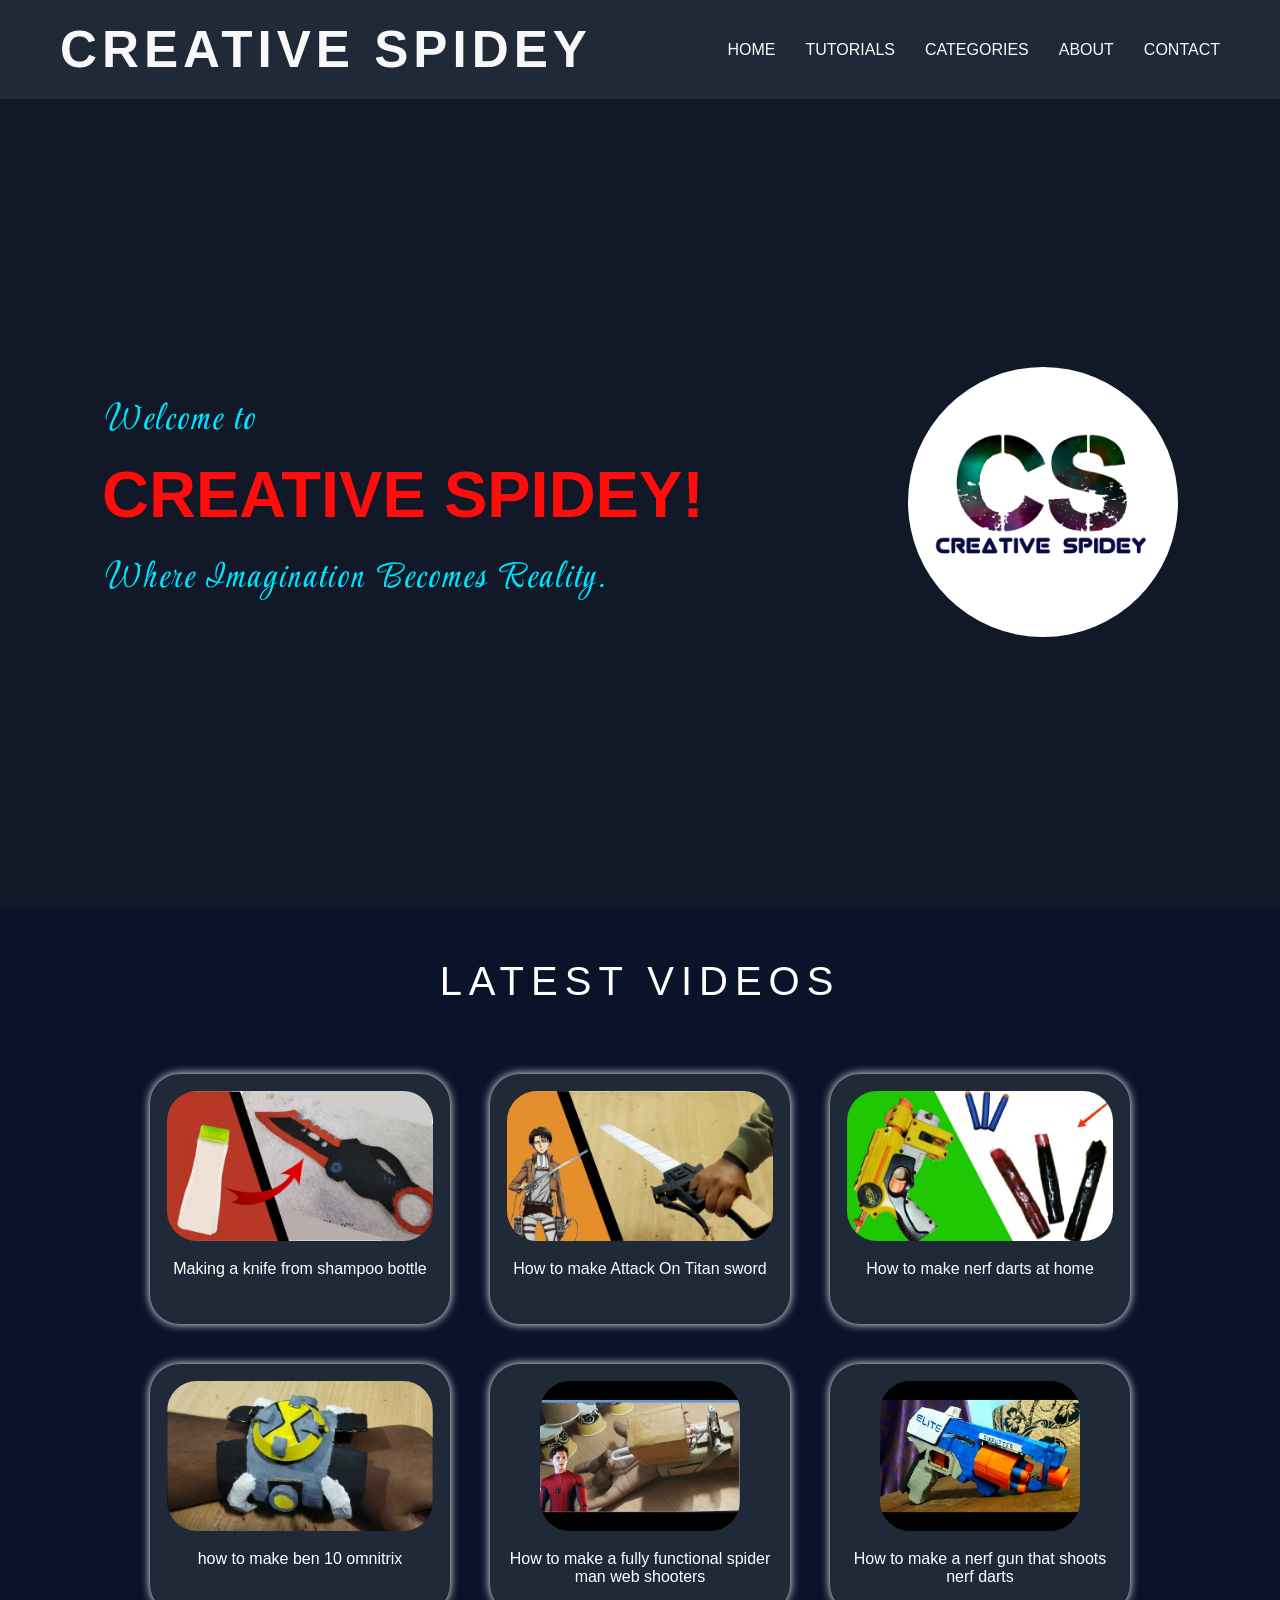
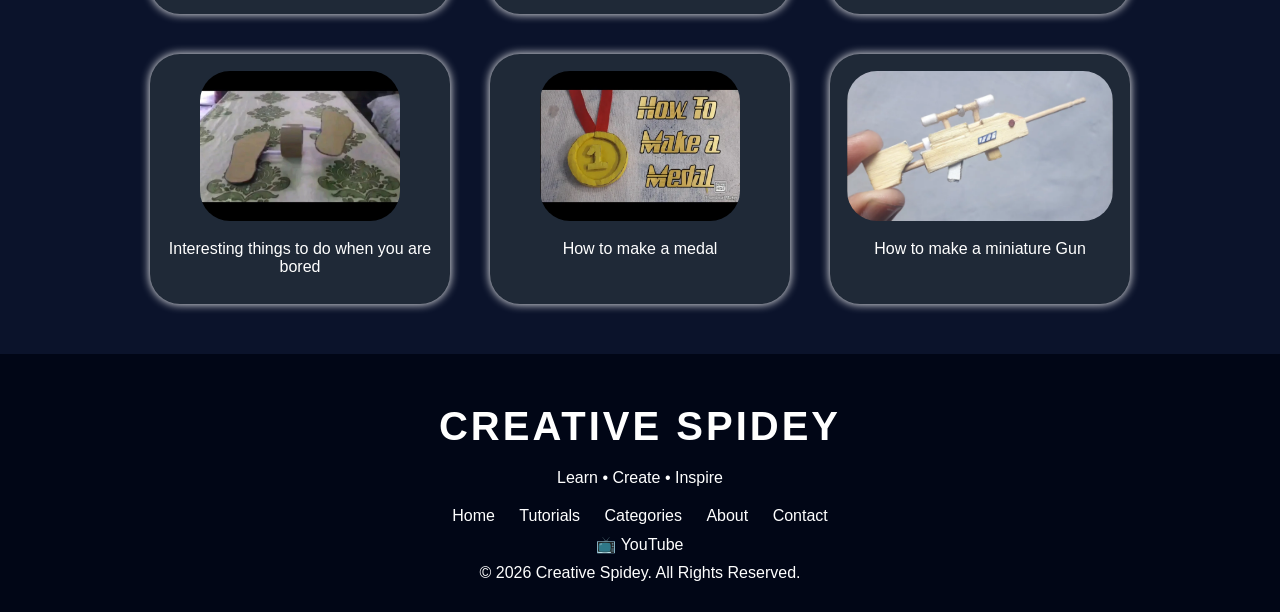
<file: index.html>
<!DOCTYPE html>
<html lang="en">
<head>
    <meta charset="UTF-8">
    <meta name="viewport" content="width=device-width, initial-scale=1.0">
    <title>Creative Spidey</title>
    <link rel="preconnect" href="https://fonts.googleapis.com">
    <link rel="preconnect" href="https://fonts.gstatic.com" crossorigin>
    <link href="https://fonts.googleapis.com/css2?family=Style+Script&display=swap" rel="stylesheet">
    <link rel="stylesheet" href="style.css">
</head>
<body>
    <header>
        <nav>
            <h1>CREATIVE SPIDEY</h1>
            <ul>
                <li class="hideOnMobile"><a href="index.html">HOME</a></li>
                <li class="hideOnMobile"><a href="tutorials.html">TUTORIALS</a></li>
                <li class="hideOnMobile"><a href="categories.html">CATEGORIES</a></li>
                <li class="hideOnMobile"><a href="about.html">ABOUT</a></li>
                <li class="hideOnMobile"><a href="contact.html">CONTACT</a></li>
                <li onclick=showSidebar() class="menu-button"><a href="#"><svg xmlns="http://www.w3.org/2000/svg" height="26px" viewBox="0 -960 960 960" width="26px" fill="#e3e3e3"><path d="M120-240v-80h720v80H120Zm0-200v-80h720v80H120Zm0-200v-80h720v80H120Z"/></svg></a></li>
            </ul>
            <ul class="sidebar">
                <li onclick=hideSidebar()><a href="#"><svg xmlns="http://www.w3.org/2000/svg" height="26px" viewBox="0 -960 960 960" width="26px" fill="#e3e3e3"><path d="m256-200-56-56 224-224-224-224 56-56 224 224 224-224 56 56-224 224 224 224-56 56-224-224-224 224Z"/></svg></a></li>
                <li><a href="index.html" class="white">HOME</a></li>
                <li><a href="tutorials.html" class="white">TUTORIALS</a></li>
                <li><a href="categories.html" class="white">CATEGORIES</a></li>
                <li><a href="about.html" class="white">ABOUT</a></li>
                <li><a href="contact.html" class="white">CONTACT</a></li>
                
            </ul>
        </nav>
    </header>
    <section class="hero">

    <div class="hero-text">
        
        <p class="cursive">  Welcome to </p>

        <h1>CREATIVE SPIDEY!</h1>

        <p class="cursive">
            Where Imagination Becomes Reality.
        </p>

    </div>

    <div class="hero-image">

        <a href="https://www.youtube.com/@creativespidey6816"><img src="images/logo.jpg" alt="logo"></a>

    </div>

</section>
<section class="videos-section">
    <h1>LATEST VIDEOS</h1>
    <div class="cards-container">
        <a href="https://www.youtube.com/watch?v=4neDgyJ25-o" target="_blank" class="video-link">
            <div class="videos-container">
            <div class="thumbnail"><img src="images/thumbnail9.webp" alt="thumbnail"></div>
            <p>Making a knife from shampoo bottle</p>
            </div>
         </a>
         <a href="https://www.youtube.com/watch?v=NIPkABWSClQ&t=432s" target="_blank" class="video-link">
            <div class="videos-container">
                <div class="thumbnail"><img src="images/thumbnail8.webp" alt="thumbnail"></div>
                <p>How to make Attack On Titan sword</p>

            </div>
        </a>
        <a href="https://www.youtube.com/watch?v=3dM96B3iDtY&t=5s" target="_blank" class="video-link">
            <div class="videos-container">
                <div class="thumbnail"><img src="images/thumbnail7.webp" alt="thumbnail"></div>
                <p>How to make nerf darts at home</p>

            </div>
        </a>
    </div>
    <div class="cards-container">
        <a href="https://www.youtube.com/watch?v=Ok0T1JGEVHM&t=2s" target="_blank" class="video-link">
            <div class="videos-container">
                <div class="thumbnail"><img src="images/thumbnail6.webp" alt="thumbnail"></div>
                <p>how to make ben 10 omnitrix</p>

            </div>
        </a>
        <a href="https://www.youtube.com/watch?v=S1kMa9iOc_M&t=1s" target="_blank" class="video-link">
            <div class="videos-container">
                <div class="thumbnail"><img src="images/thumbnail5.jpg" alt="thumbnail"></div>
                <p>How to make a fully functional spider man web shooters</p>

            </div>
        </a>
        <a href="https://www.youtube.com/watch?v=MJbAaMa7SQU&t=40s" target="_blank" class="video-link">
            <div class="videos-container">
                <div class="thumbnail"><img src="images/thumbnail4.jpg" alt="thumbnail"></div>
                <p>How to make a nerf gun that shoots nerf darts</p>

            </div>
        </a>
    </div>
    <div class="cards-container">
        <a href="https://www.youtube.com/watch?v=VndW3iaBJgY" target="_blank" class="video-link">
            <div class="videos-container">
                <div class="thumbnail"><img src="images/thumbnail3.jpg" alt="thumbnail"></div>
                <p>Interesting things to do when you are bored</p>

            </div>
        </a>
        <a href="https://www.youtube.com/watch?v=fvm2ySAtFsQ" target="_blank" class="video-link">
            <div class="videos-container">
                <div class="thumbnail"><img src="images/thumbnail2.jpg" alt="thumbnail"></div>
                <p>How to make a medal</p>

            </div>
        </a>
        <a href="https://www.youtube.com/watch?v=iHArSgrp_Vo" target="_blank" class="video-link">
            <div class="videos-container">
                <div class="thumbnail"><img src="images/thumbnail1.jpg" alt="thumbnail"></div>
                <p>How to make a miniature Gun</p>

            </div>
        </a>
    </div>
</section>
<footer>

    <h2>CREATIVE SPIDEY</h2>

    <p>Learn • Create • Inspire</p>

    <div class="footer-links">
        <a href="index.html">Home</a>
        <a href="tutorials.html">Tutorials</a>
        <a href="categories.html">Categories</a>
        <a href="about.html">About</a>
        <a href="contact.html">Contact</a>
    </div>

    <a class="channel-link" href="https://www.youtube.com/@creativespidey6816" target="_blank">📺 YouTube</a>

    <p>© 2026 Creative Spidey. All Rights Reserved.</p>
    
    <script src="script.js"></script>

</footer>
    

</body>
</html>
</file>
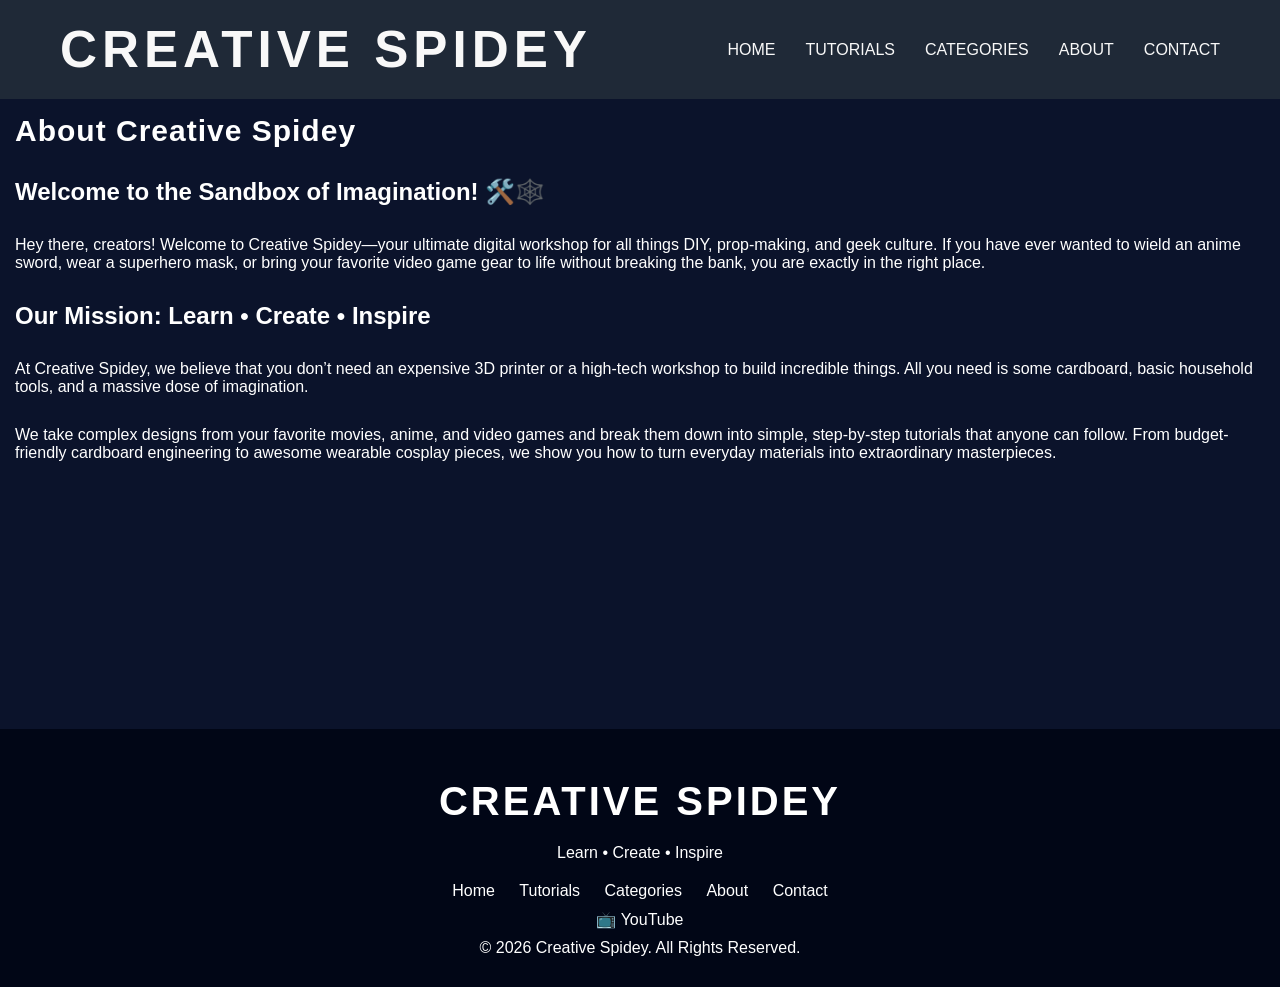
<file: about.html>
<!DOCTYPE html>
<html lang="en">
<head>
    <meta charset="UTF-8">
    <meta name="viewport" content="width=device-width, initial-scale=1.0">
    <title>Creative Spidey</title>
    <link rel="stylesheet" href="style.css">
</head>
<body>
    <header>
        <nav>
            <h1>CREATIVE SPIDEY</h1>
            <ul>
                <li class="hideOnMobile"><a href="index.html">HOME</a></li>
                <li class="hideOnMobile"><a href="tutorials.html">TUTORIALS</a></li>
                <li class="hideOnMobile"><a href="categories.html">CATEGORIES</a></li>
                <li class="hideOnMobile"><a href="about.html">ABOUT</a></li>
                <li class="hideOnMobile"><a href="contact.html">CONTACT</a></li>
                <li onclick=showSidebar() class="menu-button"><a href="#"><svg xmlns="http://www.w3.org/2000/svg" height="26px" viewBox="0 -960 960 960" width="26px" fill="#e3e3e3"><path d="M120-240v-80h720v80H120Zm0-200v-80h720v80H120Zm0-200v-80h720v80H120Z"/></svg></a></li>
            </ul>
            <ul class="sidebar">
                <li onclick=hideSidebar()><a href="#"><svg xmlns="http://www.w3.org/2000/svg" height="26px" viewBox="0 -960 960 960" width="26px" fill="#e3e3e3"><path d="m256-200-56-56 224-224-224-224 56-56 224 224 224-224 56 56-224 224 224 224-56 56-224-224-224 224Z"/></svg></a></li>
                <li><a href="index.html" class="white">HOME</a></li>
                <li><a href="tutorials.html" class="white">TUTORIALS</a></li>
                <li><a href="categories.html" class="white">CATEGORIES</a></li>
                <li><a href="about.html" class="white">ABOUT</a></li>
                <li><a href="contact.html" class="white">CONTACT</a></li>
                
            </ul>
        </nav>
    </header>


    <section class="about-section">

    <h1 class="about-text">About Creative Spidey</h1>
    <h2 class="about-text">Welcome to the Sandbox of Imagination! 🛠️🕸️</h2>
    <p class="about-text" id="1stpara" class="p">

        Hey there, creators! Welcome to Creative Spidey—your ultimate digital workshop for all things DIY, prop-making, and geek culture. If you have ever wanted to wield an anime sword, wear a superhero mask, or bring your favorite video game gear to life without breaking the bank, you are exactly in the right place.
    </p>

       <h2 class="about-text">Our Mission: Learn • Create • Inspire</h2>
    <p class="about-text" id="2ndpara" class="p">
        At Creative Spidey, we believe that you don’t need an expensive 3D printer or a high-tech workshop to build incredible things. All you need is some cardboard, basic household tools, and a massive dose of imagination.
    </p>
    <p class="about-text" id="3rd para" class="p">
        We take complex designs from your favorite movies, anime, and video games and break them down into simple, step-by-step tutorials that anyone can follow. From budget-friendly cardboard engineering to awesome wearable cosplay pieces, we show you how to turn everyday materials into extraordinary masterpieces.
    </p>

    </section>



    <footer>

    <h2>CREATIVE SPIDEY</h2>

    <p>Learn • Create • Inspire</p>

    <div class="footer-links">
        <a href="index.html">Home</a>
        <a href="tutorials.html">Tutorials</a>
        <a href="categories.html">Categories</a>
        <a href="about.html">About</a>
        <a href="contact.html">Contact</a>
    </div>

    <a class="channel-link" href="https://www.youtube.com/@creativespidey6816" target="_blank">📺 YouTube</a>

    <p>© 2026 Creative Spidey. All Rights Reserved.</p>
    
    <script src="script.js"></script>

</footer>
    
</body>
</html>
</file>
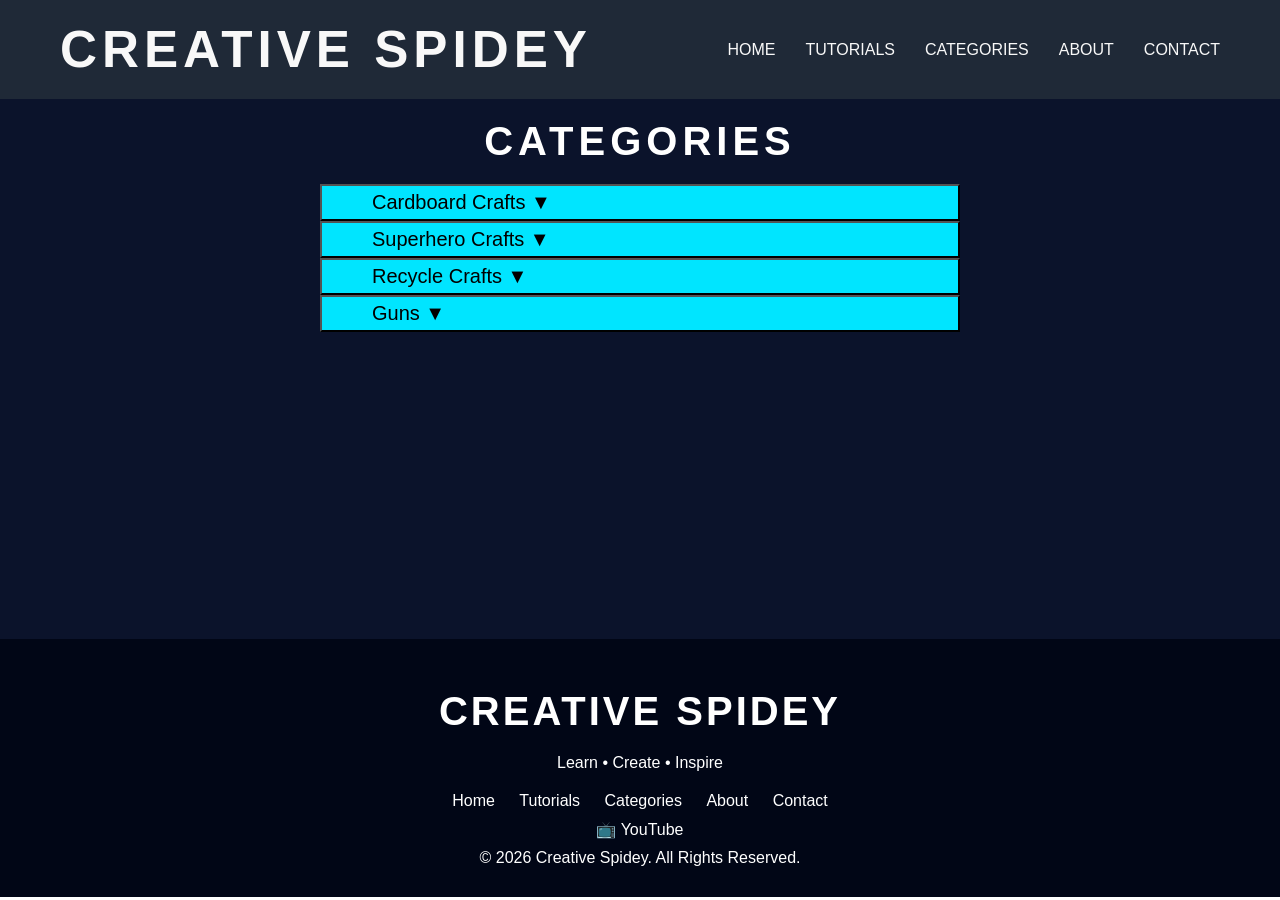
<file: categories.html>
<!DOCTYPE html>
<html lang="en">

<head>
    <meta charset="UTF-8">
    <meta name="viewport" content="width=device-width, initial-scale=1.0">
    <title>Creative Spidey</title>
    <link rel="stylesheet" href="style.css">
</head>

<body>
    <header>
        <nav>
            <h1>CREATIVE SPIDEY</h1>
            <ul>
                <li class="hideOnMobile"><a href="index.html">HOME</a></li>
                <li class="hideOnMobile"><a href="tutorials.html">TUTORIALS</a></li>
                <li class="hideOnMobile"><a href="categories.html">CATEGORIES</a></li>
                <li class="hideOnMobile"><a href="about.html">ABOUT</a></li>
                <li class="hideOnMobile"><a href="contact.html">CONTACT</a></li>
                <li onclick=showSidebar() class="menu-button"><a href="#"><svg xmlns="http://www.w3.org/2000/svg" height="26px" viewBox="0 -960 960 960" width="26px" fill="#e3e3e3"><path d="M120-240v-80h720v80H120Zm0-200v-80h720v80H120Zm0-200v-80h720v80H120Z"/></svg></a></li>
            </ul>
            <ul class="sidebar">
                <li onclick=hideSidebar()><a href="#"><svg xmlns="http://www.w3.org/2000/svg" height="26px" viewBox="0 -960 960 960" width="26px" fill="#e3e3e3"><path d="m256-200-56-56 224-224-224-224 56-56 224 224 224-224 56 56-224 224 224 224-56 56-224-224-224 224Z"/></svg></a></li>
                <li><a href="index.html" class="white">HOME</a></li>
                <li><a href="tutorials.html" class="white">TUTORIALS</a></li>
                <li><a href="categories.html" class="white">CATEGORIES</a></li>
                <li><a href="about.html" class="white">ABOUT</a></li>
                <li><a href="contact.html" class="white">CONTACT</a></li>
                
            </ul>
        </nav>
    </header>

    
    <section class="categories-section">
    <h1>CATEGORIES</h1>
    <div class="categories">
        
        <button class="btn">Cardboard Crafts ▼</button>
            <div class="video-list">
                <a href="https://www.youtube.com/watch?v=NIPkABWSClQ&t=432s" target="_blank" class="catovid">
                    <img src="images/thumbnail8.webp" alt="thumbnail">
                    <span>How to make an Attack On Titan Sword.</span>
                </a>
                <a href="https://www.youtube.com/watch?v=Ok0T1JGEVHM&t=2s" target="_blank" class="catovid">
                    <img src="images/thumbnail6.webp" alt="thumbnail">
                    <span>How to make Ben 10 omnitrix.</span>
                </a>
                <a href="https://www.youtube.com/watch?v=MJbAaMa7SQU&t=40s" target="_blank" class="catovid">
                    <img src="images/thumbnail4.jpg" alt="thumbnail">
                    <span>How to make a Nerf gun that shoots Nerf darts.</span>
                </a>
                <a href="https://www.youtube.com/watch?v=VndW3iaBJgY" target="_blank" class="catovid">
                    <img src="images/thumbnail3.jpg" alt="thumbnail">
                    <span>Interesting things to do when you are bored.</span>
                </a>
                <a href="https://www.youtube.com/watch?v=fvm2ySAtFsQ" target="_blank" class="catovid">
                    <img src="images/thumbnail2.jpg" alt="thumbnail">
                    <span>How to make a medal.</span>
                </a>
            </div>

        <button class="btn">Superhero Crafts ▼</button>
            <div class="video-list">
                <a href="https://www.youtube.com/watch?v=Ok0T1JGEVHM&t=2s" target="_blank" class="catovid">
                    <img src="images/thumbnail6.webp" alt="thumbnail">
                    <span>How to make Ben 10 omnitrix.</span>
                </a>
                <a href="https://www.youtube.com/watch?v=S1kMa9iOc_M&t=1s" target="_blank" class="catovid">
                    <img src="images/thumbnail5.jpg" alt="thumbnail">
                    <span>How to make fully functional Spider-Man web shooters.</span>
                </a>
                <a href="https://www.youtube.com/watch?v=NIPkABWSClQ&t=432s" target="_blank" class="catovid">
                    <img src="images/thumbnail8.webp" alt="thumbnail">
                    <span>How to make an Attack On Titan Sword.</span>
                </a>
            </div>

        <button class="btn">Recycle Crafts ▼</button>
            <div class="video-list">
                <a href="https://www.youtube.com/watch?v=4neDgyJ25-o" target="_blank" class="catovid">
                    <img src="images/thumbnail9.webp" alt="thumbnail">
                    <span>how to make a Knife from shampoo bottle.</span>
                </a>
                <a href="https://www.youtube.com/watch?v=3dM96B3iDtY&t=5s" target="_blank" class="catovid">
                    <img src="images/thumbnail7.webp" alt="thumbnail">
                    <span>How to make Nerf darts at home.</span>
                </a>
            </div>
        <button class="btn">Guns ▼</button>
            <div class="video-list">
                <a href="https://www.youtube.com/watch?v=MJbAaMa7SQU&t=40s" target="_blank" class="catovid">
                    <img src="images/thumbnail4.jpg" alt="thumbnail">
                    <span>How to make a Nerf gun at home.</span>
                </a>
                <a href="https://www.youtube.com/watch?v=S1kMa9iOc_M&t=1s" target="_blank" class="catovid">
                    <img src="images/thumbnail5.jpg" alt="thumbnail">
                    <span>How to make fully functional Spider-Man web shooters.</span>
                </a>
                <a href="https://www.youtube.com/watch?v=iHArSgrp_Vo" target="_blank" class="catovid">
                    <img src="images/thumbnail1.jpg" alt="thumbnail">
                    <span>How to make a miniature Gun.</span>
                </a>
                <a href="https://www.youtube.com/watch?v=3dM96B3iDtY&t=5s" target="_blank" class="catovid">
                    <img src="images/thumbnail7.webp" alt="thumbnail">
                    <span>How to make Nerf darts at home.</span>
                </a>
            </div>

    </div>
</section>

    <footer>

        <h2>CREATIVE SPIDEY</h2>

        <p>Learn • Create • Inspire</p>

        <div class="footer-links">
        <a href="index.html">Home</a>
        <a href="tutorials.html">Tutorials</a>
        <a href="categories.html">Categories</a>
        <a href="about.html">About</a>
        <a href="contact.html">Contact</a>
        </div>

        <a class="channel-link" href="https://www.youtube.com/@creativespidey6816" target="_blank">📺 YouTube</a>

        <p>© 2026 Creative Spidey. All Rights Reserved.</p>

    </footer>

    <script src="script.js"></script>
</body>

</html>
</file>
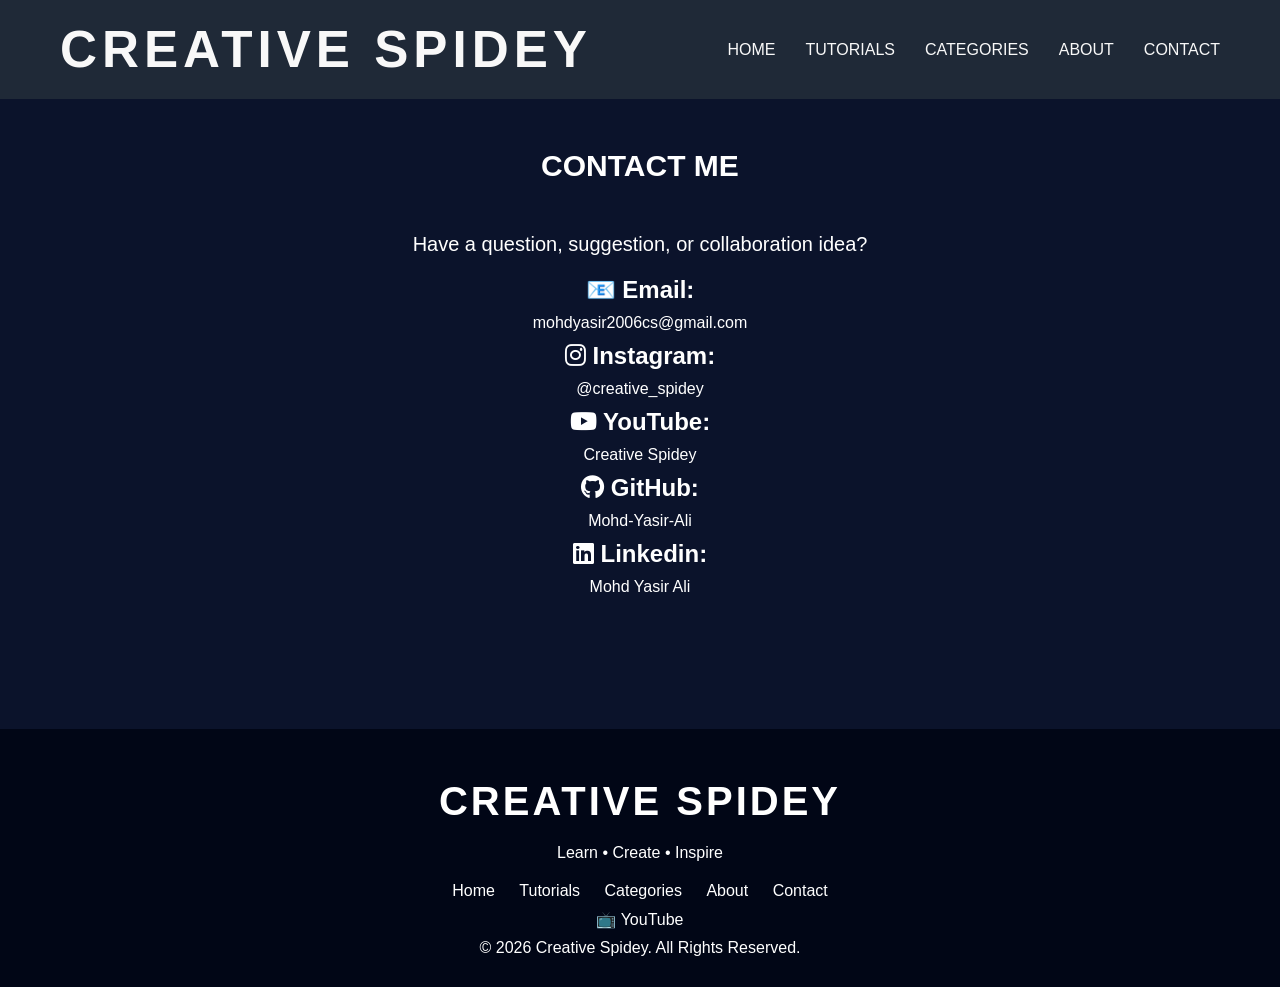
<file: contact.html>
<!DOCTYPE html>
<html lang="en">
<head>
    <meta charset="UTF-8">
    <meta name="viewport" content="width=device-width, initial-scale=1.0">
    <title>Creative Spidey</title>
    <link rel="stylesheet" href="https://cdnjs.cloudflare.com/ajax/libs/font-awesome/6.7.2/css/all.min.css">
    <link rel="stylesheet" href="style.css">
</head>
<body>
    <header>
        <nav>
            <h1>CREATIVE SPIDEY</h1>
            <ul>
                <li class="hideOnMobile"><a href="index.html">HOME</a></li>
                <li class="hideOnMobile"><a href="tutorials.html">TUTORIALS</a></li>
                <li class="hideOnMobile"><a href="categories.html">CATEGORIES</a></li>
                <li class="hideOnMobile"><a href="about.html">ABOUT</a></li>
                <li class="hideOnMobile"><a href="contact.html">CONTACT</a></li>
                <li onclick=showSidebar() class="menu-button"><a href="#"><svg xmlns="http://www.w3.org/2000/svg" height="26px" viewBox="0 -960 960 960" width="26px" fill="#e3e3e3"><path d="M120-240v-80h720v80H120Zm0-200v-80h720v80H120Zm0-200v-80h720v80H120Z"/></svg></a></li>
            </ul>
            <ul class="sidebar">
                <li onclick=hideSidebar()><a href="#"><svg xmlns="http://www.w3.org/2000/svg" height="26px" viewBox="0 -960 960 960" width="26px" fill="#e3e3e3"><path d="m256-200-56-56 224-224-224-224 56-56 224 224 224-224 56 56-224 224 224 224-56 56-224-224-224 224Z"/></svg></a></li>
                <li><a href="index.html" class="white">HOME</a></li>
                <li><a href="tutorials.html" class="white">TUTORIALS</a></li>
                <li><a href="categories.html" class="white">CATEGORIES</a></li>
                <li><a href="about.html" class="white">ABOUT</a></li>
                <li><a href="contact.html" class="white">CONTACT</a></li>
                
            </ul>
        </nav>
    </header>

    <section class="contact-section">
        <h1>CONTACT ME</h1>
        <P>Have a question, suggestion,
            or collaboration idea?</P>
            <h2>📧</i> Email:</h2>
            <a href="mailto:mohdyasir2006cs@gmail.com" target="_blank">mohdyasir2006cs@gmail.com</a>
            <h2><i class="fa-brands fa-instagram"></i> Instagram:</h2>
            <a href="https://www.instagram.com/creative_spidey/" target="_blank">@creative_spidey</a>
            <h2><i class="fa-brands fa-youtube"></i> YouTube:</h2>
            <a href="https://www.youtube.com/@creativespidey6816" target="_blank">Creative Spidey</a>
            <h2><i class="fa-brands fa-github"></i> GitHub:</h2>
            <a href="https://github.com/Mohd-Yasir-Ali" target="_blank">Mohd-Yasir-Ali</a>
            <h2><i class="fa-brands fa-linkedin"></i> Linkedin:</h2>
            <a href="https://www.linkedin.com/in/mohd-yasir-ali-4a127a411/" target="_blank">Mohd Yasir Ali</a>
    </section>


    <footer>

    <h2>CREATIVE SPIDEY</h2>

    <p>Learn • Create • Inspire</p>

    <div class="footer-links">
        <a href="index.html">Home</a>
        <a href="tutorials.html">Tutorials</a>
        <a href="categories.html">Categories</a>
        <a href="about.html">About</a>
        <a href="contact.html">Contact</a>
    </div>

    <a class="channel-link" href="https://www.youtube.com/@creativespidey6816" target="_blank">📺 YouTube</a>

    <p>© 2026 Creative Spidey. All Rights Reserved.</p>
    
    <script src="script.js"></script>

</footer>
    
</body>
</html>
</file>
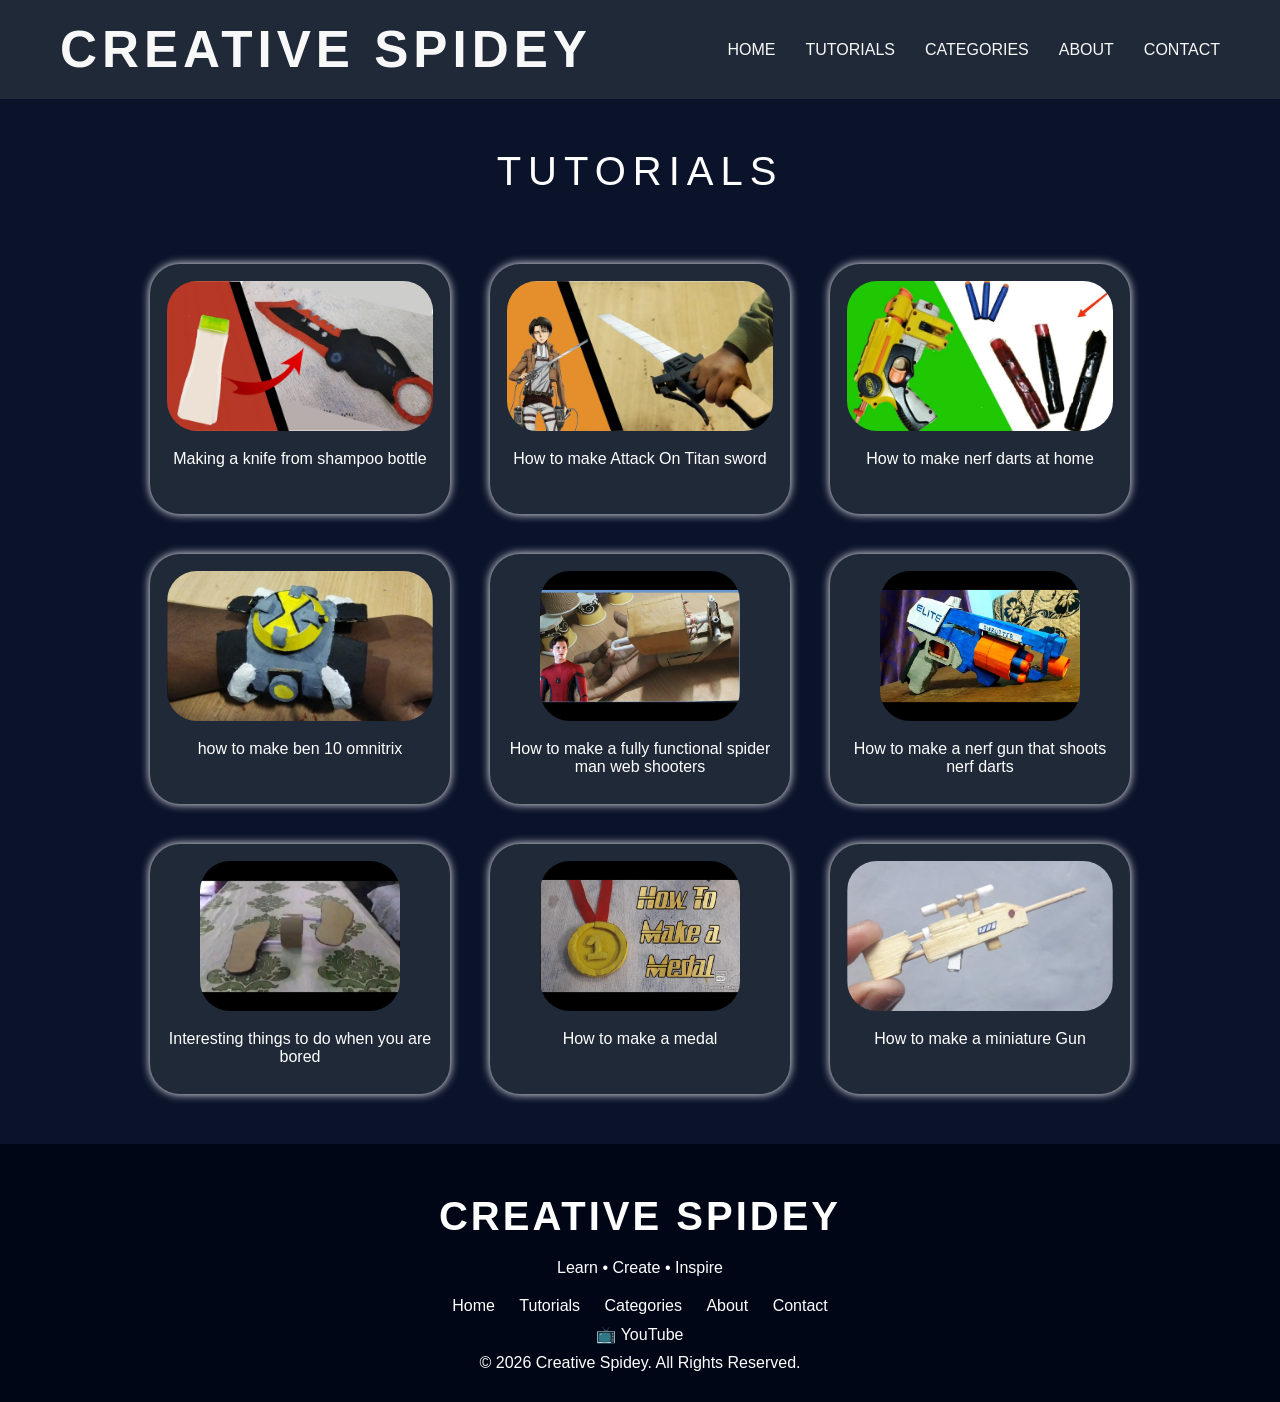
<file: tutorials.html>
<!DOCTYPE html>
<html lang="en">
<head>
    <meta charset="UTF-8">
    <meta name="viewport" content="width=device-width, initial-scale=1.0">
    <title>Creative Spidey</title>
    <link rel="stylesheet" href="style.css">
</head>
<body>
    <header>
        <nav>
            <h1>CREATIVE SPIDEY</h1>
            <ul>
                <li class="hideOnMobile"><a href="index.html">HOME</a></li>
                <li class="hideOnMobile"><a href="tutorials.html">TUTORIALS</a></li>
                <li class="hideOnMobile"><a href="categories.html">CATEGORIES</a></li>
                <li class="hideOnMobile"><a href="about.html">ABOUT</a></li>
                <li class="hideOnMobile"><a href="contact.html">CONTACT</a></li>
                <li onclick=showSidebar() class="menu-button"><a href="#"><svg xmlns="http://www.w3.org/2000/svg" height="26px" viewBox="0 -960 960 960" width="26px" fill="#e3e3e3"><path d="M120-240v-80h720v80H120Zm0-200v-80h720v80H120Zm0-200v-80h720v80H120Z"/></svg></a></li>
            </ul>
            <ul class="sidebar">
                <li onclick=hideSidebar()><a href="#"><svg xmlns="http://www.w3.org/2000/svg" height="26px" viewBox="0 -960 960 960" width="26px" fill="#e3e3e3"><path d="m256-200-56-56 224-224-224-224 56-56 224 224 224-224 56 56-224 224 224 224-56 56-224-224-224 224Z"/></svg></a></li>
                <li><a href="index.html" class="white">HOME</a></li>
                <li><a href="tutorials.html" class="white">TUTORIALS</a></li>
                <li><a href="categories.html" class="white">CATEGORIES</a></li>
                <li><a href="about.html" class="white">ABOUT</a></li>
                <li><a href="contact.html" class="white">CONTACT</a></li>
                
            </ul>
        </nav>
    </header>
    <section class="videos-section">
    <h1>TUTORIALS</h1>
    <div class="cards-container">
        <a href="https://www.youtube.com/watch?v=4neDgyJ25-o" target="_blank" class="video-link">
            <div class="videos-container">
            <div class="thumbnail"><img src="images/thumbnail9.webp" alt="thumbnail"></div>
            <p>Making a knife from shampoo bottle</p>
            </div>
         </a>
         <a href="https://www.youtube.com/watch?v=NIPkABWSClQ&t=432s" target="_blank" class="video-link">
            <div class="videos-container">
                <div class="thumbnail"><img src="images/thumbnail8.webp" alt="thumbnail"></div>
                <p>How to make Attack On Titan sword</p>

            </div>
        </a>
        <a href="https://www.youtube.com/watch?v=3dM96B3iDtY&t=5s" target="_blank" class="video-link">
            <div class="videos-container">
                <div class="thumbnail"><img src="images/thumbnail7.webp" alt="thumbnail"></div>
                <p>How to make nerf darts at home</p>

            </div>
        </a>
    </div>
    <div class="cards-container">
        <a href="https://www.youtube.com/watch?v=Ok0T1JGEVHM&t=2s" target="_blank" class="video-link">
            <div class="videos-container">
                <div class="thumbnail"><img src="images/thumbnail6.webp" alt="thumbnail"></div>
                <p>how to make ben 10 omnitrix</p>

            </div>
        </a>
        <a href="https://www.youtube.com/watch?v=S1kMa9iOc_M&t=1s" target="_blank" class="video-link">
            <div class="videos-container">
                <div class="thumbnail"><img src="images/thumbnail5.jpg" alt="thumbnail"></div>
                <p>How to make a fully functional spider man web shooters</p>

            </div>
        </a>
        <a href="https://www.youtube.com/watch?v=MJbAaMa7SQU&t=40s" target="_blank" class="video-link">
            <div class="videos-container">
                <div class="thumbnail"><img src="images/thumbnail4.jpg" alt="thumbnail"></div>
                <p>How to make a nerf gun that shoots nerf darts</p>

            </div>
        </a>
    </div>
    <div class="cards-container">
        <a href="https://www.youtube.com/watch?v=VndW3iaBJgY" target="_blank" class="video-link">
            <div class="videos-container">
                <div class="thumbnail"><img src="images/thumbnail3.jpg" alt="thumbnail"></div>
                <p>Interesting things to do when you are bored</p>

            </div>
        </a>
        <a href="https://www.youtube.com/watch?v=fvm2ySAtFsQ" target="_blank" class="video-link">
            <div class="videos-container">
                <div class="thumbnail"><img src="images/thumbnail2.jpg" alt="thumbnail"></div>
                <p>How to make a medal</p>

            </div>
        </a>
        <a href="https://www.youtube.com/watch?v=iHArSgrp_Vo" target="_blank" class="video-link">
            <div class="videos-container">
                <div class="thumbnail"><img src="images/thumbnail1.jpg" alt="thumbnail"></div>
                <p>How to make a miniature Gun</p>

            </div>
        </a>
    </div>
</section>
<footer>

    <h2>CREATIVE SPIDEY</h2>

    <p>Learn • Create • Inspire</p>

    <div class="footer-links">
        <a href="index.html">Home</a>
        <a href="tutorials.html">Tutorials</a>
        <a href="categories.html">Categories</a>
        <a href="about.html">About</a>
        <a href="contact.html">Contact</a>
    </div>

    <a class="channel-link" href="https://www.youtube.com/@creativespidey6816" target="_blank">📺 YouTube</a>

    <p>© 2026 Creative Spidey. All Rights Reserved.</p>
    
    
    <script src="script.js"></script>

</footer>
    
</body>
</html>
</file>
<file: style.css>
/* Remove default spacing */

*{
    margin:0;
    padding:0;
    box-sizing:border-box;
}

/* Body */

body{
    font-family:Arial, sans-serif;
}
.cursive{
  font-family: "Style Script", cursive;
  font-weight: 500;
  font-style: normal;
}
nav{
    display:flex;
    justify-content:space-between;
    align-items:center;
    padding:20px 50px;
    background-color:#1F2937;
    box-shadow: inset;
    padding: 20px 60px;
    box-shadow: 0px 5px 15px rgba(0,0,0,0.4);
}
nav h1{
    color: #f8f8f8;
    font-size: 4vw;
    letter-spacing: 5px;
}
/* Menu */

nav ul{
    display:flex;
    list-style:none;
}
nav ul li{
    margin-left:30px;
}
nav ul li a{
    text-decoration: none;
    color: #f8f8f8;
    
}
nav a:hover{
    color: aqua;
}
.sidebar{
    position: fixed;
    top: 0;
    right: 0;
    height: 100vh;
    width: 250px;
    z-index: 999;
    background-color:rgba(255,255,255,0.2);
    backdrop-filter: blur(10px);
    box-shadow: -10px 0 10px rgba(0,0,0,0.1);
    display: none;
    flex-direction: column;
    align-items: flex-start;
    justify-content: flex-start;
}
.sidebar li{
    width: 100%;
    height: 50px;
}
.sidebar li a{
    position: relative;
    width: 100%;
    color: rgb(255, 255, 255);
    padding: 10px 5px;
}
.sidebar a:hover{
    background-color: #858585;
}
.menu-button{
    display: none;
}

/* hero section */
.hero{
    display: flex;
    justify-content: space-around;
    align-items: center;
    height: 90vh;
    background:#111827;

}
/* * {
    outline: 1px solid red;
} */
.hero-image img{
    height: 30vh;
    border-radius: 255px;
    transition: 0.3s;

}
.hero-image img:hover{
    transform: translateY(-15px);
}
.hero-text h1{
    font-size:65px;
    color:#ff0c0c;
    margin-bottom:20px;

}

.hero-text p{
    font-size:35px;
    /* font-weight: 700;
    font-family: Verdana, Geneva, Tahoma, sans-serif; */
    margin-bottom:10px;
    color: #00E5FF;
    font-style: italic;
    letter-spacing: 3px;
}
.hero-text{
    opacity: 0;
    animation: opening 2s ease-in-out forwards;
    transition: 2s;
}

@keyframes opening {
    
    from{opacity: 0;
    transform: translateY(30px);}
    to{opacity: 1;
         transform: translateY(0px);
     }

}

 /* videos section */
 .videos-section h1{
    padding: 50px;
    font-size: 40px;
    font-weight: 500;
    font-family: 'Segoe UI', Tahoma, Geneva, Verdana, sans-serif;
    letter-spacing: 7px;
    color: white;
 }
 .videos-section{
    text-align: center;
    background-color: #0B132B;
    padding-bottom: 30px;
 }
 .cards-container{
    display: flex;
    justify-content: center;
    align-items: center;
    flex-wrap: wrap;
 }
 .videos-container{
    display: flex;
    flex-direction: column;
    height: 250px;
    width: 300px;
    background-color: #1F2937;
    align-items: center;
    border-radius: 30px;
    padding: 10px;
    margin: 20px;
    transition: 0.3s;
    box-shadow: 0px 0px 10px;
 }
 .videos-container:hover{
     transform: translateY(-8px);
 }
 .thumbnail{
    margin-top: 7px;
    margin-bottom: 15px;

 }
 .videos-container div img{
    height: 150px;
    border-radius: 30px ;
 }
 .video-link{
    text-decoration: none;
    color: white;
 }
 .videos-container p{
    height: 50px;
    text-align: center;
 }


 /* footer section */

 footer{
    background-color: #010616;
    color: white;
    text-align: center;
    padding: 20px;
 }
 footer h2{
    font-size: 40px;
    padding-top: 30px;
    padding-bottom: 10px;
    letter-spacing: 3px;
 }
 .footer-links{
    padding: 10px;
 }
 .footer-links a{
    text-decoration: none;
    color: white;
    padding: 10px;
    flex-wrap: wrap;
 }
 footer p{
    padding: 10px;
 }
 .channel-link{
    text-decoration: none;
    color: inherit;

 }
 .channel-link:hover{
    color: #00E5FF;
 }
 
 /* CATEGORIES */

 .categories-section{
    background-color: #0B132B;
    justify-content: center;
    align-items: center; 
    min-height: 60vh;
    
}
.categories-section h1{
    display: flex;
    flex-direction: column;
    padding: 20px;
    font-size: 40px;
    letter-spacing: 5px;
    color: white;
    justify-content: center;
    align-items: center;   
}
.categories{
    display: flex;
    flex-direction: column;
    align-items: center;
    
    justify-content: center;
}
.btn{
    display: flex;
    flex-direction: column;
    padding: 5px 50px 5px 50px;
    font-size: 20px;
    width: 50vw;
    background-color: #00E5FF;
    color: black;
}
.catovid img{
    height: auto;
    width: 200px;
    border-radius: 20px;
    

}

.catovid{
    display: flex;
    align-items: center;
    gap: 15px;
    text-decoration: none;
    color: white;
    padding: 10px;
    min-width: 225px;
}
.video-list {
    display: none; 
    flex-direction: column;
    gap: 15px;
    margin: 15px 0;
    width: 50vw;
}

/* Open the clicked list */
.video-list.show {
    display: flex;
}


/* about section */
.about-section{
    background-color: #0B132B;
    color: white;
    min-height: 70vh;
}
.about-text{
    display: flex;
    flex-direction: column;
    padding: 15px;
}
.about-section h1{
    font-size: 30px;
    font-weight: 800;
    letter-spacing: 1px;
}

/* contact section */
.contact-section{
    display: flex;
    flex-direction: column;
    text-align: center;
    min-height: 70vh;
    background-color: #0B132B;
    color: white;
    padding: 50px;
}
.contact-section a{
    display: flex;
    flex-direction: column;
    text-decoration: none;
    color: white;
    padding: 10px;
}
.contact-section a:hover{
    color: #00E5FF;
}
.contact-section h1{
    padding-bottom: 30px;
    font-size: 30px;
}
.contact-section p{
    display: flex;
    flex-direction: column;
    padding: 20px;
    font-size: 20px;
}

/* responsive */ 

@media (max-width:1117px) {
    .hideOnMobile{
        display: none;
    }
    .menu-button{
        display: block;
    }
        
}
@media(max-width:850px){
    
    .hero-text p{
        font-size: 3vh;
        margin: 0px 5vh 0px 5vh;
    }
    .hero-text h1{
        font-size: 6vh;
        margin: 0px 5vh 0px 5vh;
    }

}
@media(max-width:678px){
    .hero-image img{
        display: none;
    }
    .hero-text p{
        font-size: 3vh;
        margin: 0px 5vh 0px 5vh;
    }
    .hero-text h1{
        font-size: 6vh;
        margin: 0px 5vh 0px 5vh;
    }
    .footer-links{
        
        display: flex;
        flex-wrap: wrap;
        justify-content: center;
        gap: 10px;
        padding: 10px;
        min-height: 60px;
    }
    .footer-links a{
        background-color: #00E5FF;
        color: black;
        border-radius: 5px;
    }
    .categories-section h1{
        font-size: 8vw;
    }
    .video-list a{
        display: flex;
        flex-direction: column;
        text-align: center;
        background-color:#1F2937;
        border-radius: 15px;
        align-items: center;
        justify-content: center;
    }
    .btn{
        font-size: 4vw;
        width: 90%;
    }
}
@media(max-width:415px){
    nav{
        padding: 1vw;
    }
    header nav h1{
        font-size: 5vw;
        margin: 1vw;
        padding: 1vw;
    }
    .hero-text p{
        font-size: 3vh;
        margin: 0px 5vh 0px 5vh;
    }
    .hero-text h1{
        font-size: 6vh;
        margin: 0px 5vh 0px 5vh;
    }
    .videos-container{
        width: 80vw;
        height: auto;
    }
    .videos-container div img{
        width: 70vw;
        height: auto;
    }
    footer h2{
        font-size: 10vw;
    }
    .videos-section > h1{
        font-size: 10vw;
        width: 90%;
        justify-content: center;
        align-items: center;
        margin-left: 0;
        margin-right: 0;
    }
    .sidebar{
        width: 100%;
    }
    .btn{
        justify-content: center;
        align-items: center;
        width: 90%;
    }
    .video-list{
        align-items: center;
    }
}
</file>
